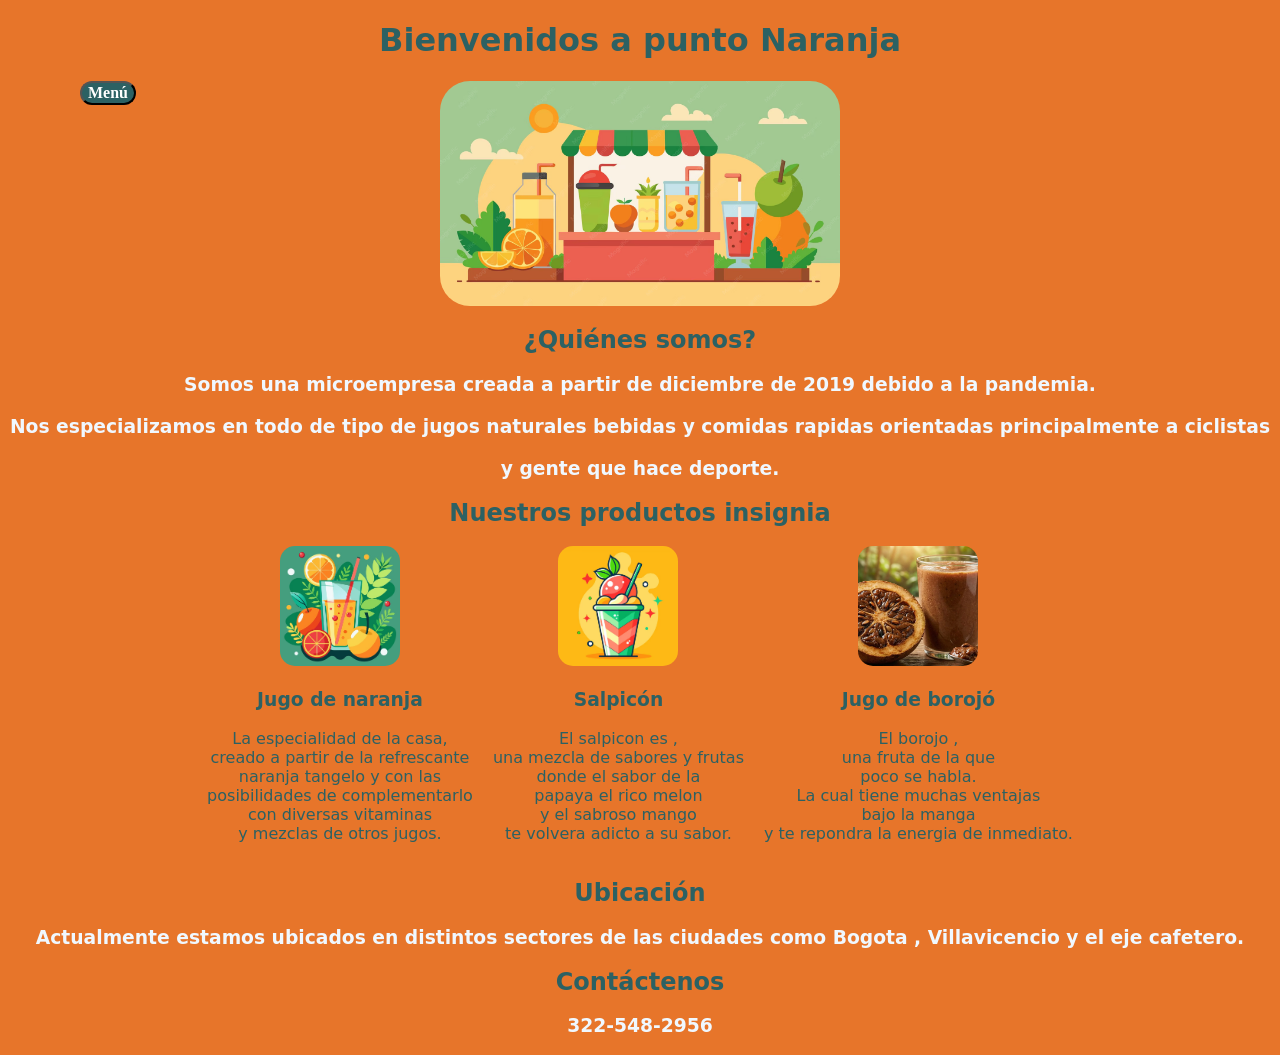
<file: index.html>
<!DOCTYPE html>
<html lang="en">
<head>
    <meta charset="UTF-8">
    <meta name="viewport" content="width=device-width, initial-scale=1.0">
    <title>Software de inventario Tienda Punto Naranja </title>
    <!-- llamamos a css -->
    <link rel="stylesheet" href="style.css">
    <!--llamamos a javacript-->
    <script src="script.js"></script>
    
</head>
<body>
    <h1 class="start">Bienvenidos a punto Naranja</h1>

    

  <!-- Contenedor principal -->
    <div class="principal">

    <nav>

    <button onclick="mostrarMenu()">Menú</button><br><br>

    <div id="opcionesMenu">

        <!-- Esto nos sirve para que nos redireccione a las otras paginas  -->

        <button onclick="window.location.href='inicio.html'">Inicio</button><br><br>
        <button onclick="window.location.href='login.html'">Login</button><br><br>
        <button onclick="window.location.href='inventario.html'">Inventario</button><br><br>
        <button onclick="window.location.href='ventas.html'">Ventas</button><br><br>
        <button onclick="window.location.href='finanzas.html'">Finanzas</button><br><br>

    </div>

</nav>
    

        <!-- Contenido -->
        <div class="contenido">

            <div id="inicio" class="seccion inicio">

                <img class="imagen-inicio" src="imagenes/juices.avif" alt="">

                <h2>¿Quiénes somos?</h2>

                <h3 class="speed">Somos una microempresa creada a partir de diciembre de 2019 debido a la pandemia.<br>

                <br>Nos especializamos en todo de tipo de jugos naturales bebidas y comidas rapidas orientadas

                principalmente a ciclistas<br><br> y gente que hace deporte.</h3>

                
                <h2>Nuestros productos insignia</h2>

                <div class="productos_principales">

    <div class="producto">
        <img src="imagenes/naranjuelo.jpg" alt="Jugo de naranja">
        <h3>Jugo de naranja</h3>
        <p>
        La especialidad de la casa,<br>
        creado a partir de la refrescante<br>
        naranja tangelo y con las<br>
        posibilidades de complementarlo<br>
        con diversas vitaminas<br>
        y mezclas de otros jugos.
       </p>
    </div>

    <div class="producto">
        <img src="imagenes/salpicon.avif" alt="Salpicón de frutas">
        <h3>Salpicón</h3>
        <p>
        El salpicon es ,<br>
        una mezcla de sabores y frutas<br>
        donde el sabor de la<br>
        papaya el rico melon <br>
        y el sabroso mango<br>
        te volvera adicto a su sabor.
       </p>
    </div>

    <div class="producto">
        <img src="imagenes/borojo.webp" alt="Jugo de borojó">
        <h3>Jugo de borojó</h3>
        <p>
        El borojo ,<br>
        una fruta de la que <br>
        poco se habla.<br>
        La cual tiene muchas ventajas<br>
        bajo la manga <br>
        y te repondra la energia de inmediato.
       </p>
    </div>

</div>
                <h2>Ubicación</h2>

                <h3 class="speed"> Actualmente estamos ubicados en distintos sectores de las ciudades como Bogota , Villavicencio y el 
                eje cafetero.</h3>

                <h2>Contáctenos</h2>

                <h3 class="speed">322-548-2956</h3>
            </div>

            <div id="login" class="seccion">
                <h2>Login</h2>
            </div>

            <div id="inventario" class="seccion">
                <h2>Inventario</h2>
            </div>

            <div id="ventas" class="seccion">
                <h2>Ventas</h2>
            </div>

            <div id="finanzas" class="seccion">
                <h2>Finanzas</h2>
            </div>

        </div>

    </div>

</html>
</file>
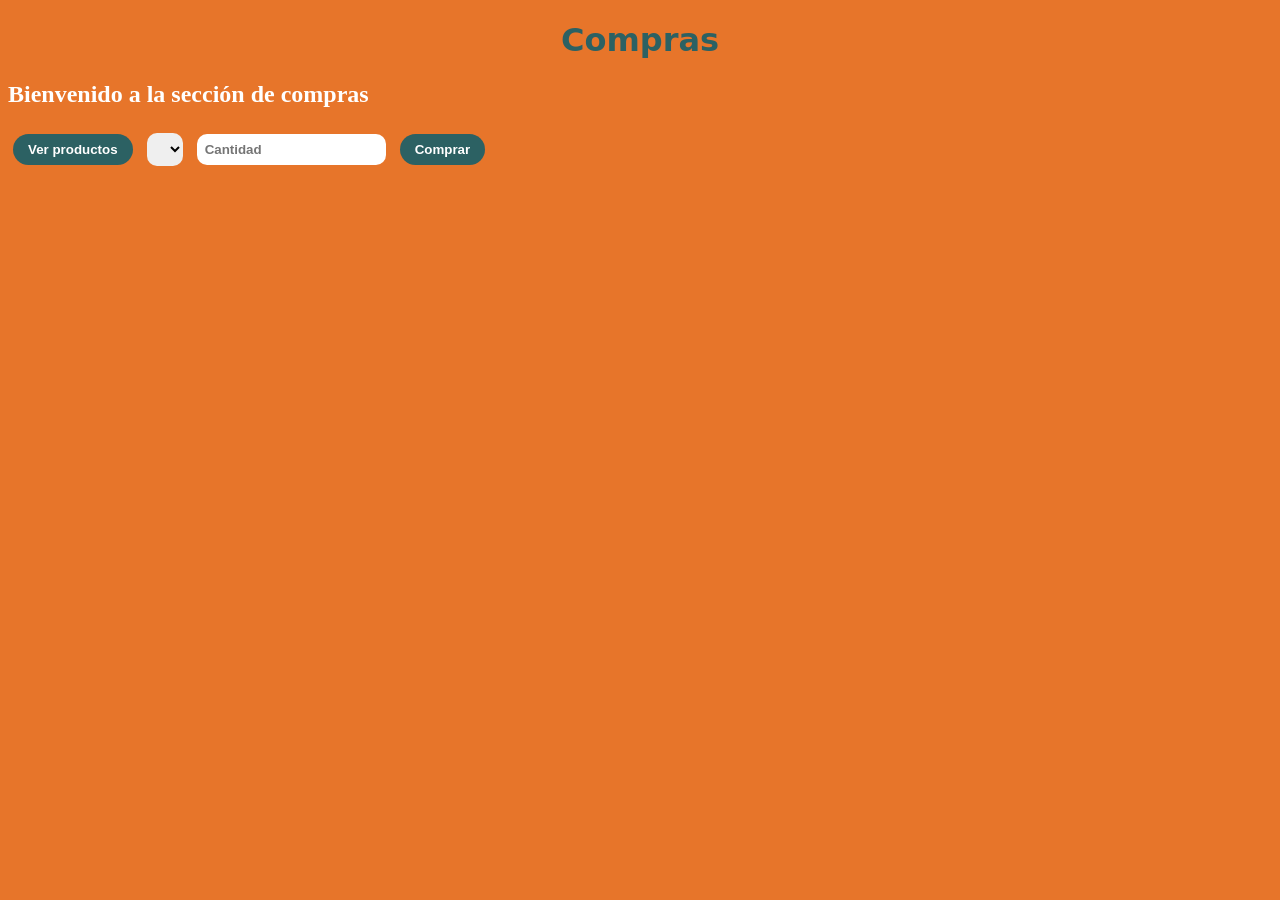
<file: compras.html>
<!DOCTYPE html>
<html lang="es">
<head>
    <meta charset="UTF-8">
    <title>Compras</title>
    <link rel="stylesheet" href="style.css">
</head>

<body>

    <h1 class="titulo">Compras</h1>

    <h2 class="resultado">Bienvenido a la sección de compras</h2>

    <button class="boton" onclick="window.location.href='inicio.html'">
        Ver productos
    </button>

    <select class="campo" id="productoCompra"></select>

    <input class="campo" type="number" id="cantidadCompra" placeholder="Cantidad">

    <button class="boton" onclick="calcularCompra()">
        Comprar
    </button>

    <h2 class="resultado" id="resultadoCompra"></h2>

    <script src="script.js"></script>

</body>
</html>
</file>
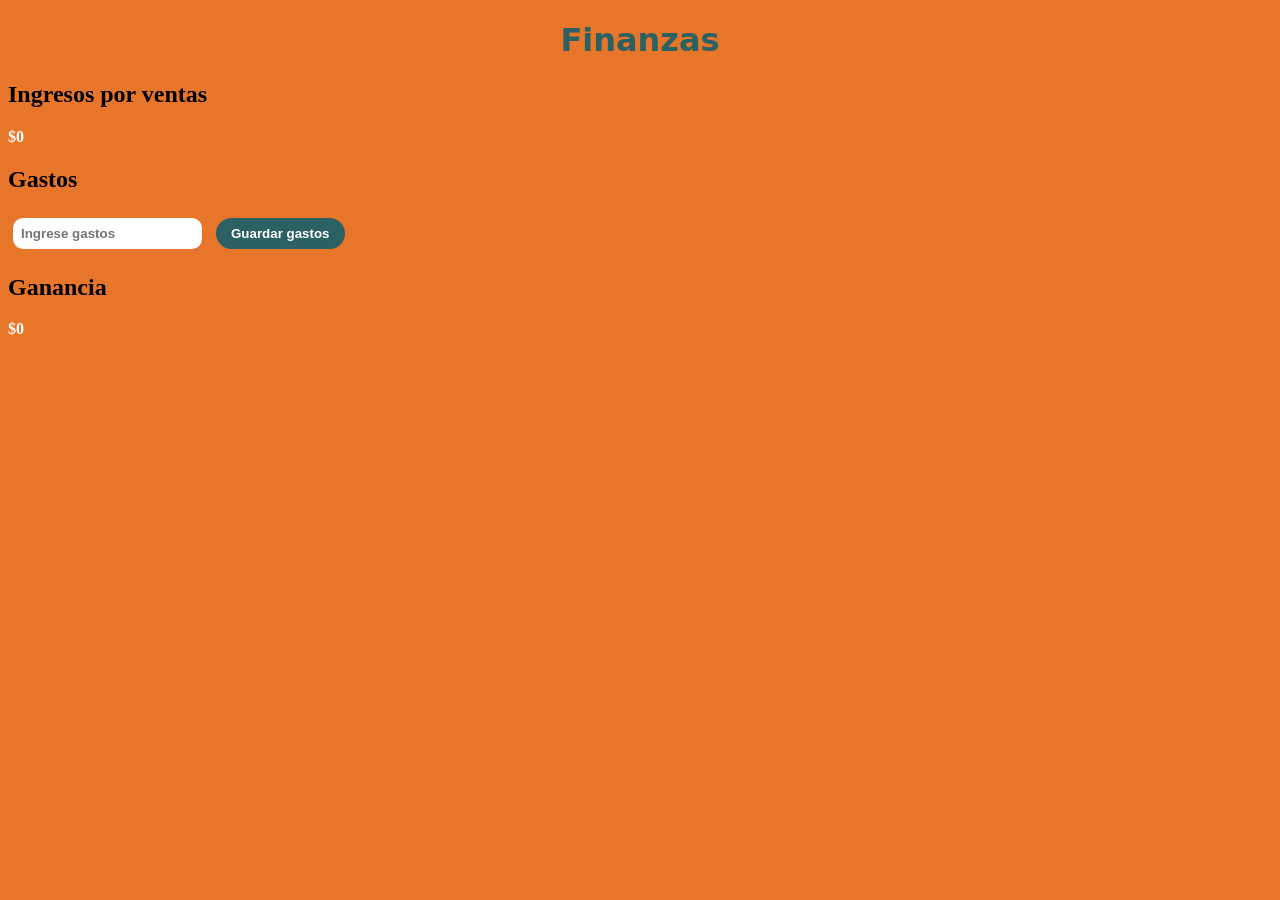
<file: finanzas.html>
<!DOCTYPE html>
<html lang="es">
<head>
    <meta charset="UTF-8">
    <meta name="viewport" content="width=device-width, initial-scale=1.0">

    <title>Finanzas</title>

    <link rel="stylesheet" href="style.css">
</head>

<body>

    <h1 class="titulo">Finanzas</h1>

    <h2>Ingresos por ventas</h2>

    <p class="resultado" id="ingresos"></p>

    <h2>Gastos</h2>

    <input 
        class="campo" 
        type="number" 
        id="gastos" 
        placeholder="Ingrese gastos"
    >

    <button class="boton" onclick="guardarGastos()">
        Guardar gastos
    </button>

    <h2>Ganancia</h2>

    <p class="resultado" id="ganancia"></p>

    <script src="script.js"></script>

</body>
</html>
</file>
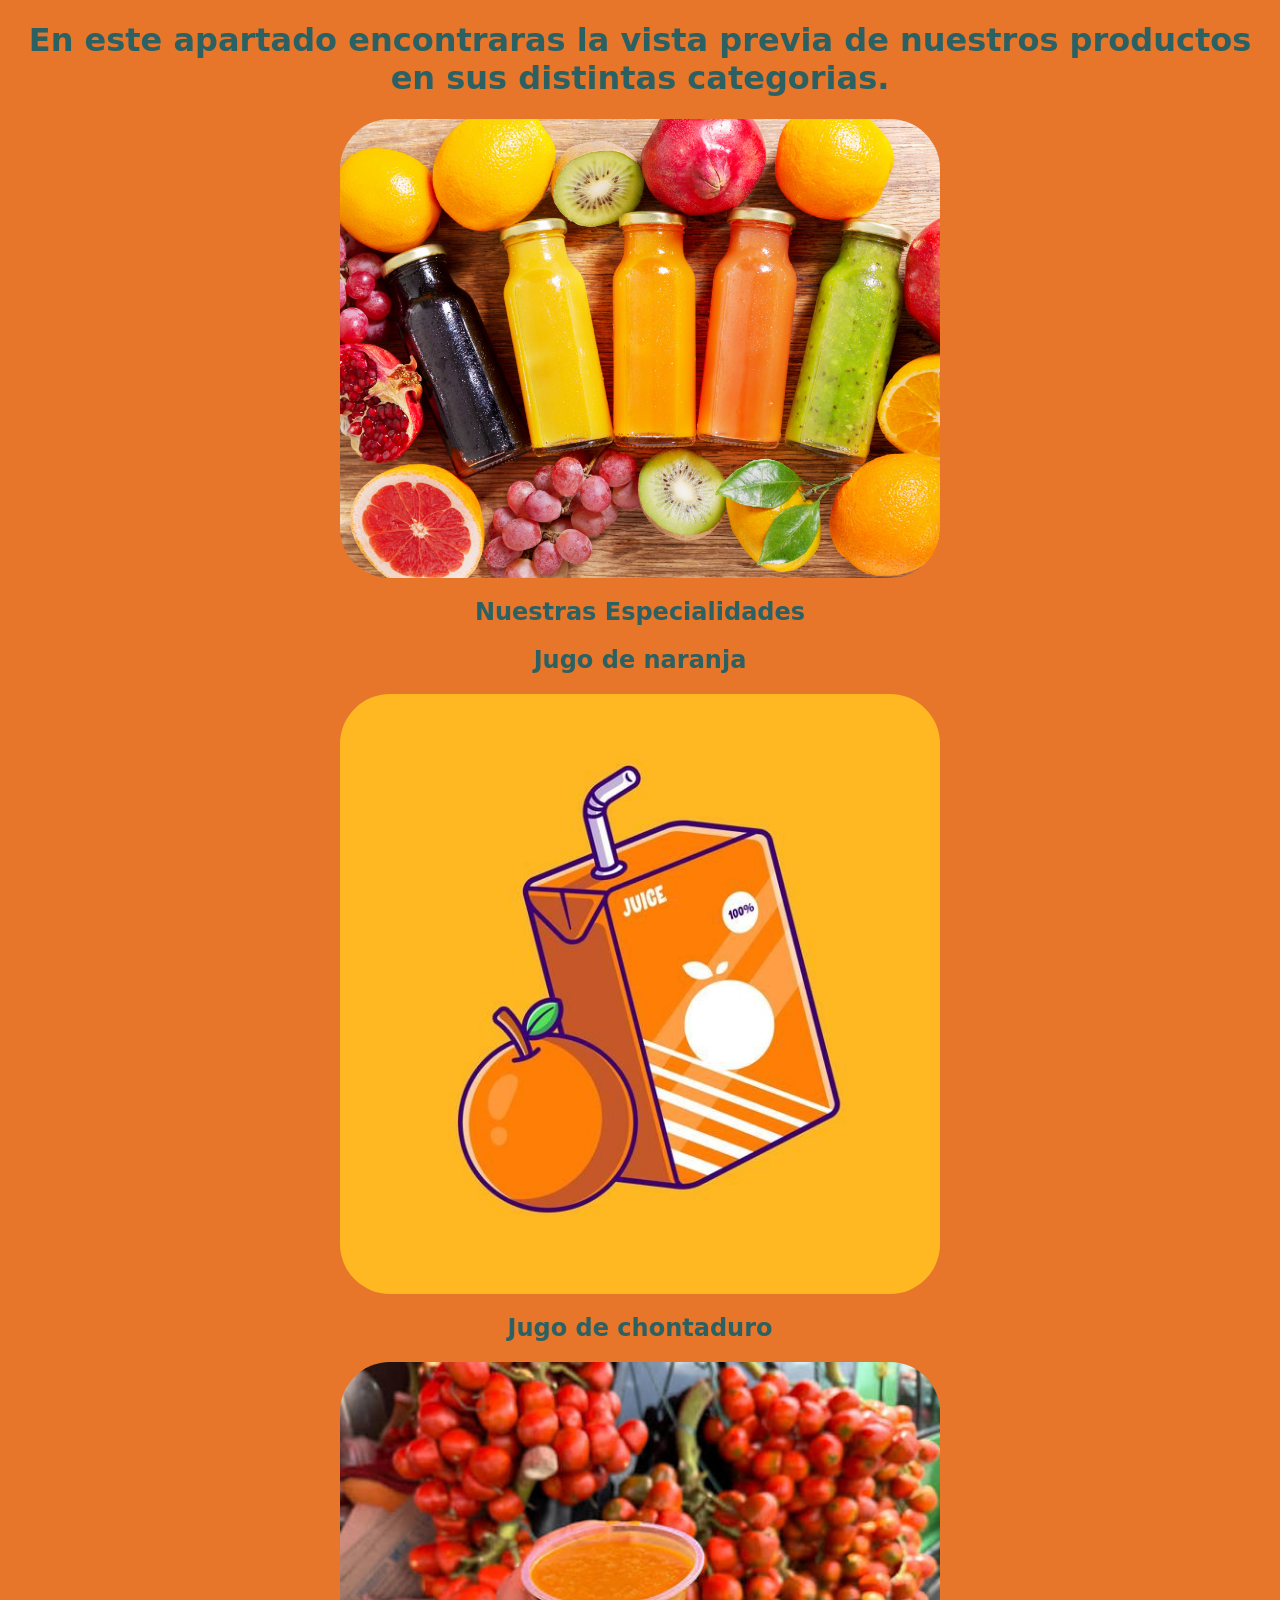
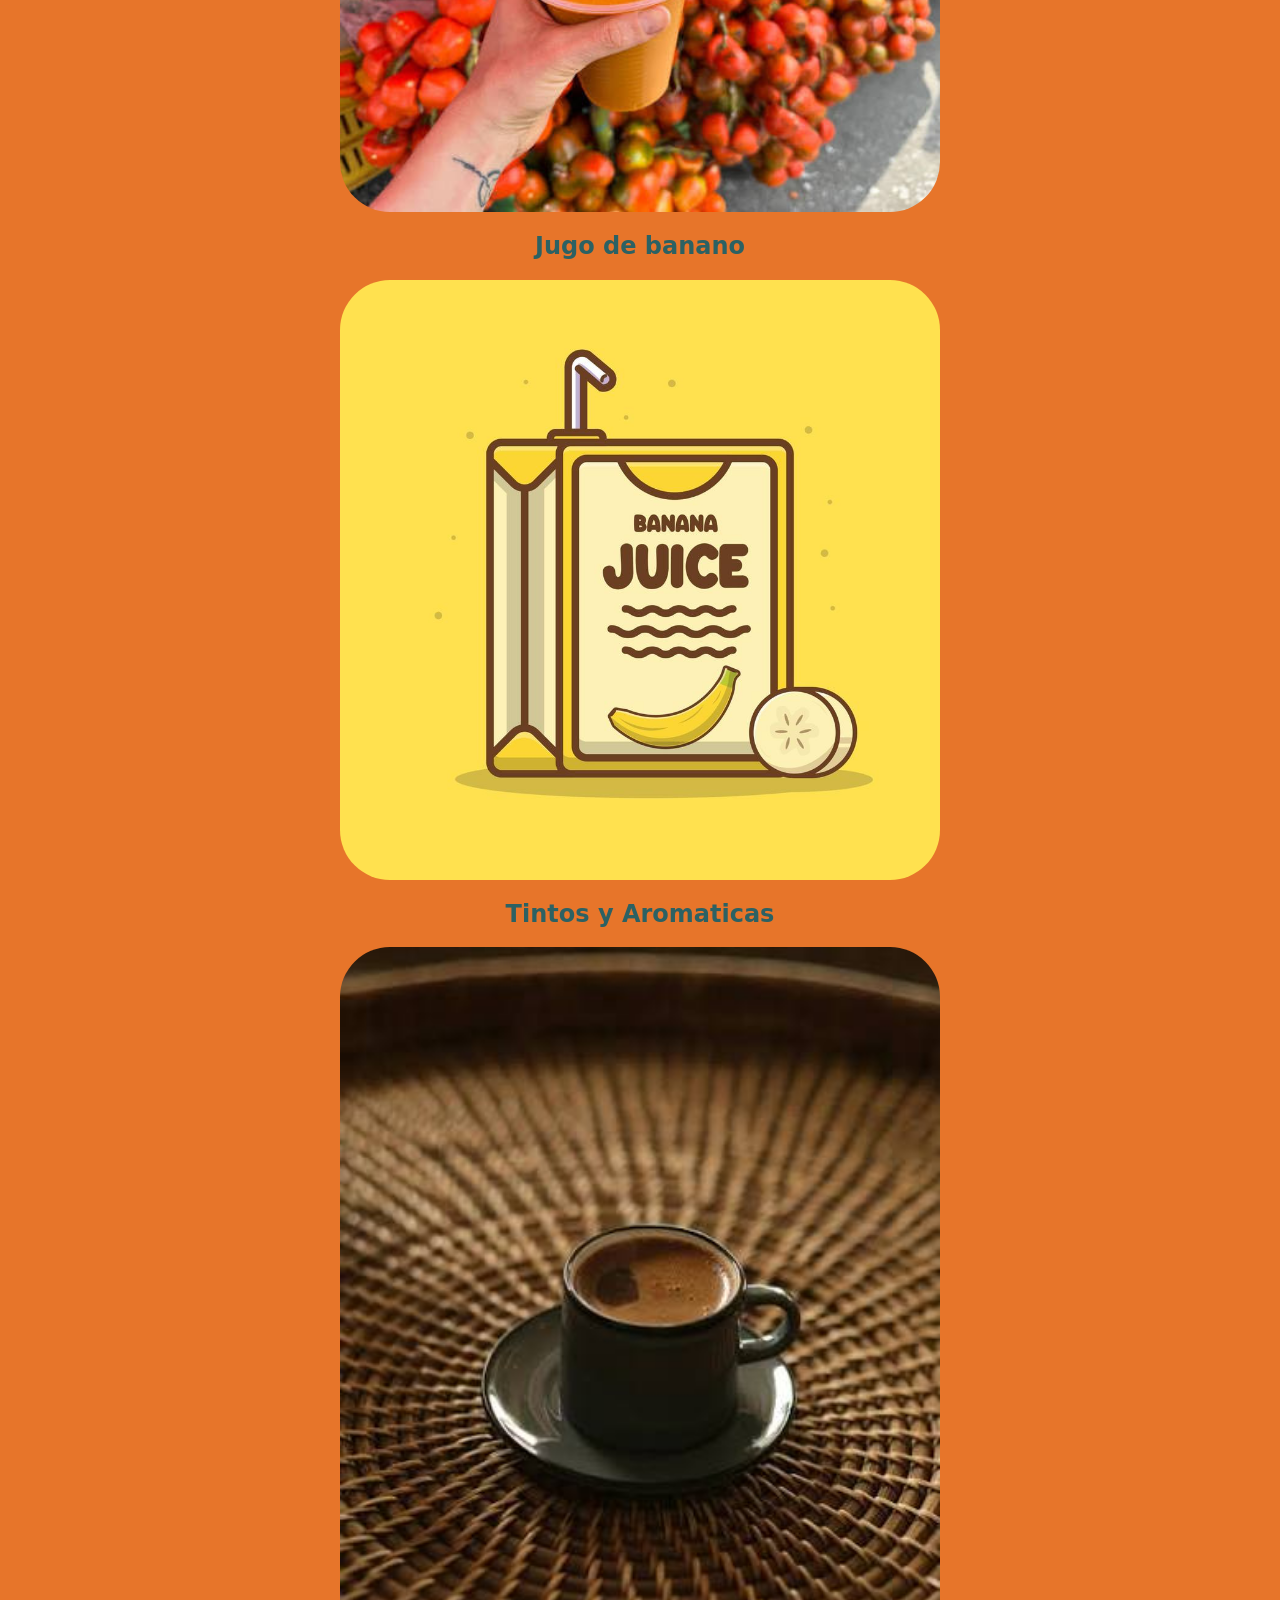
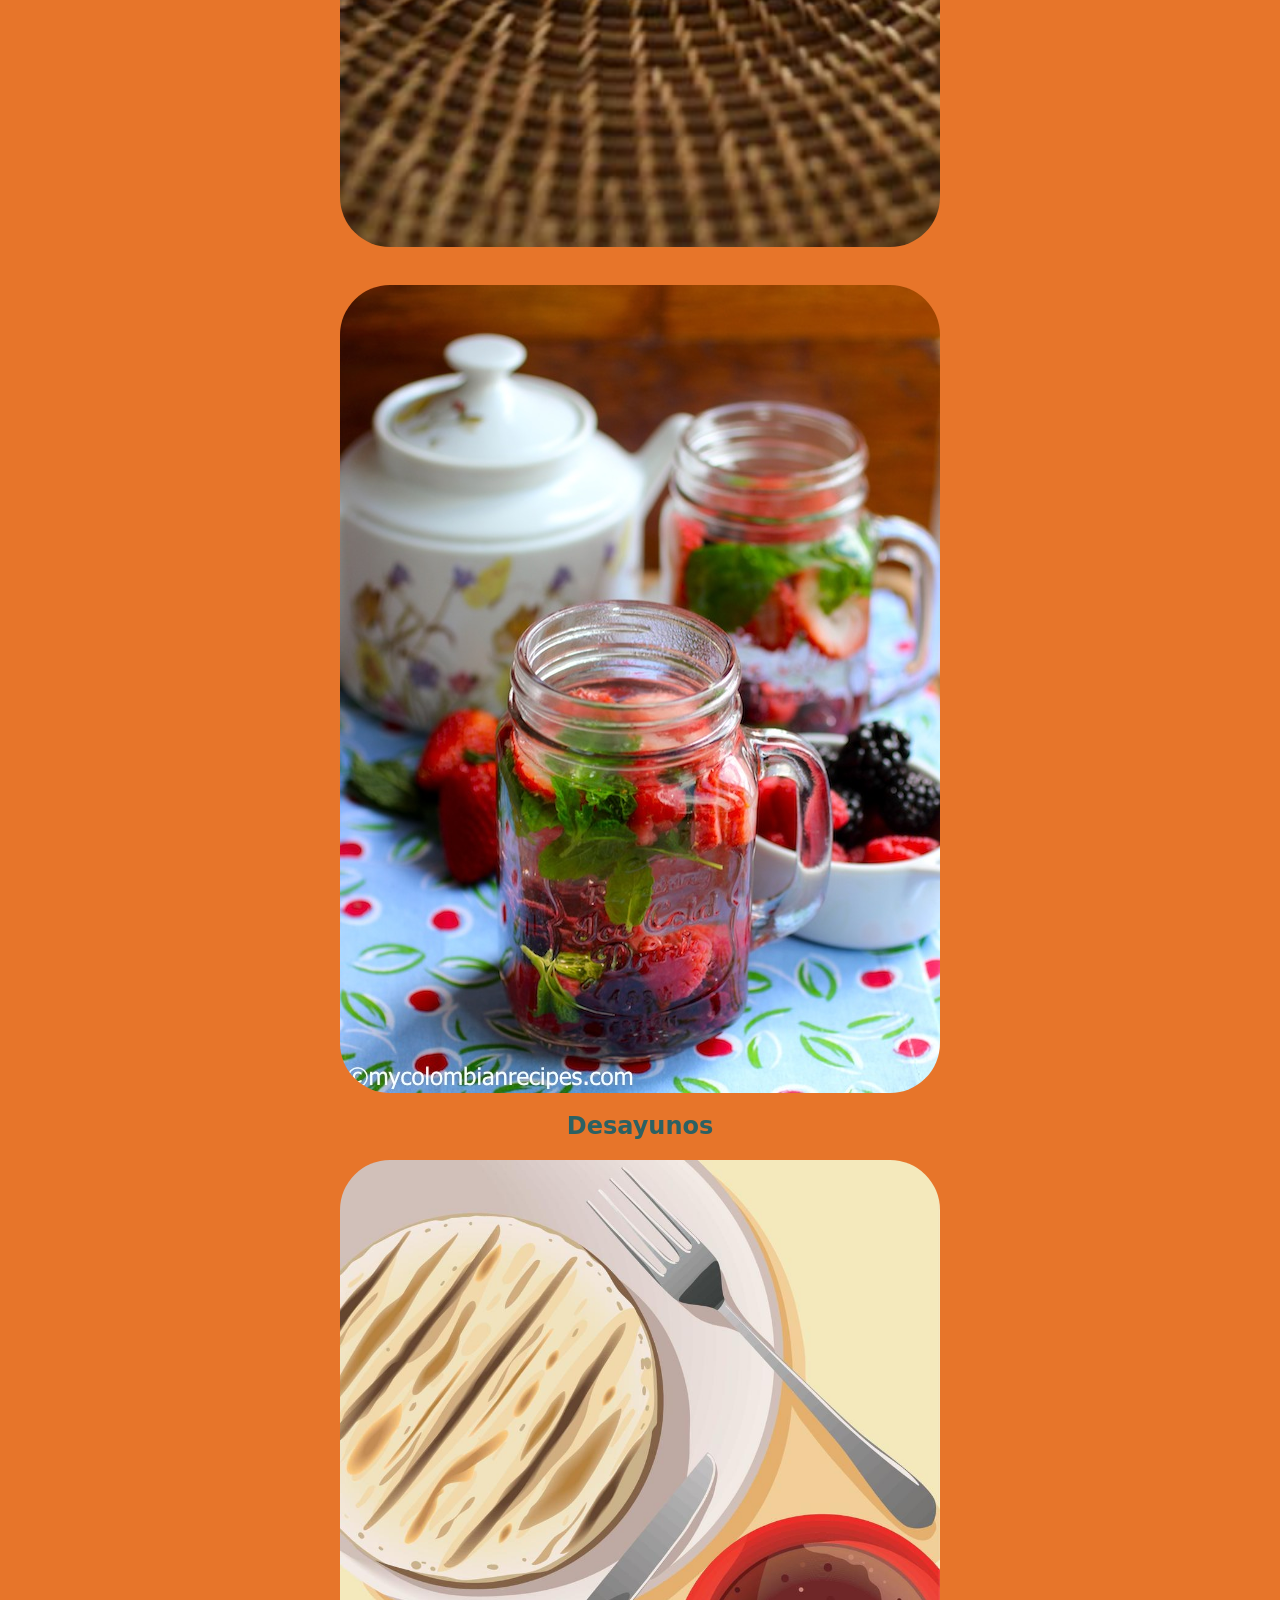
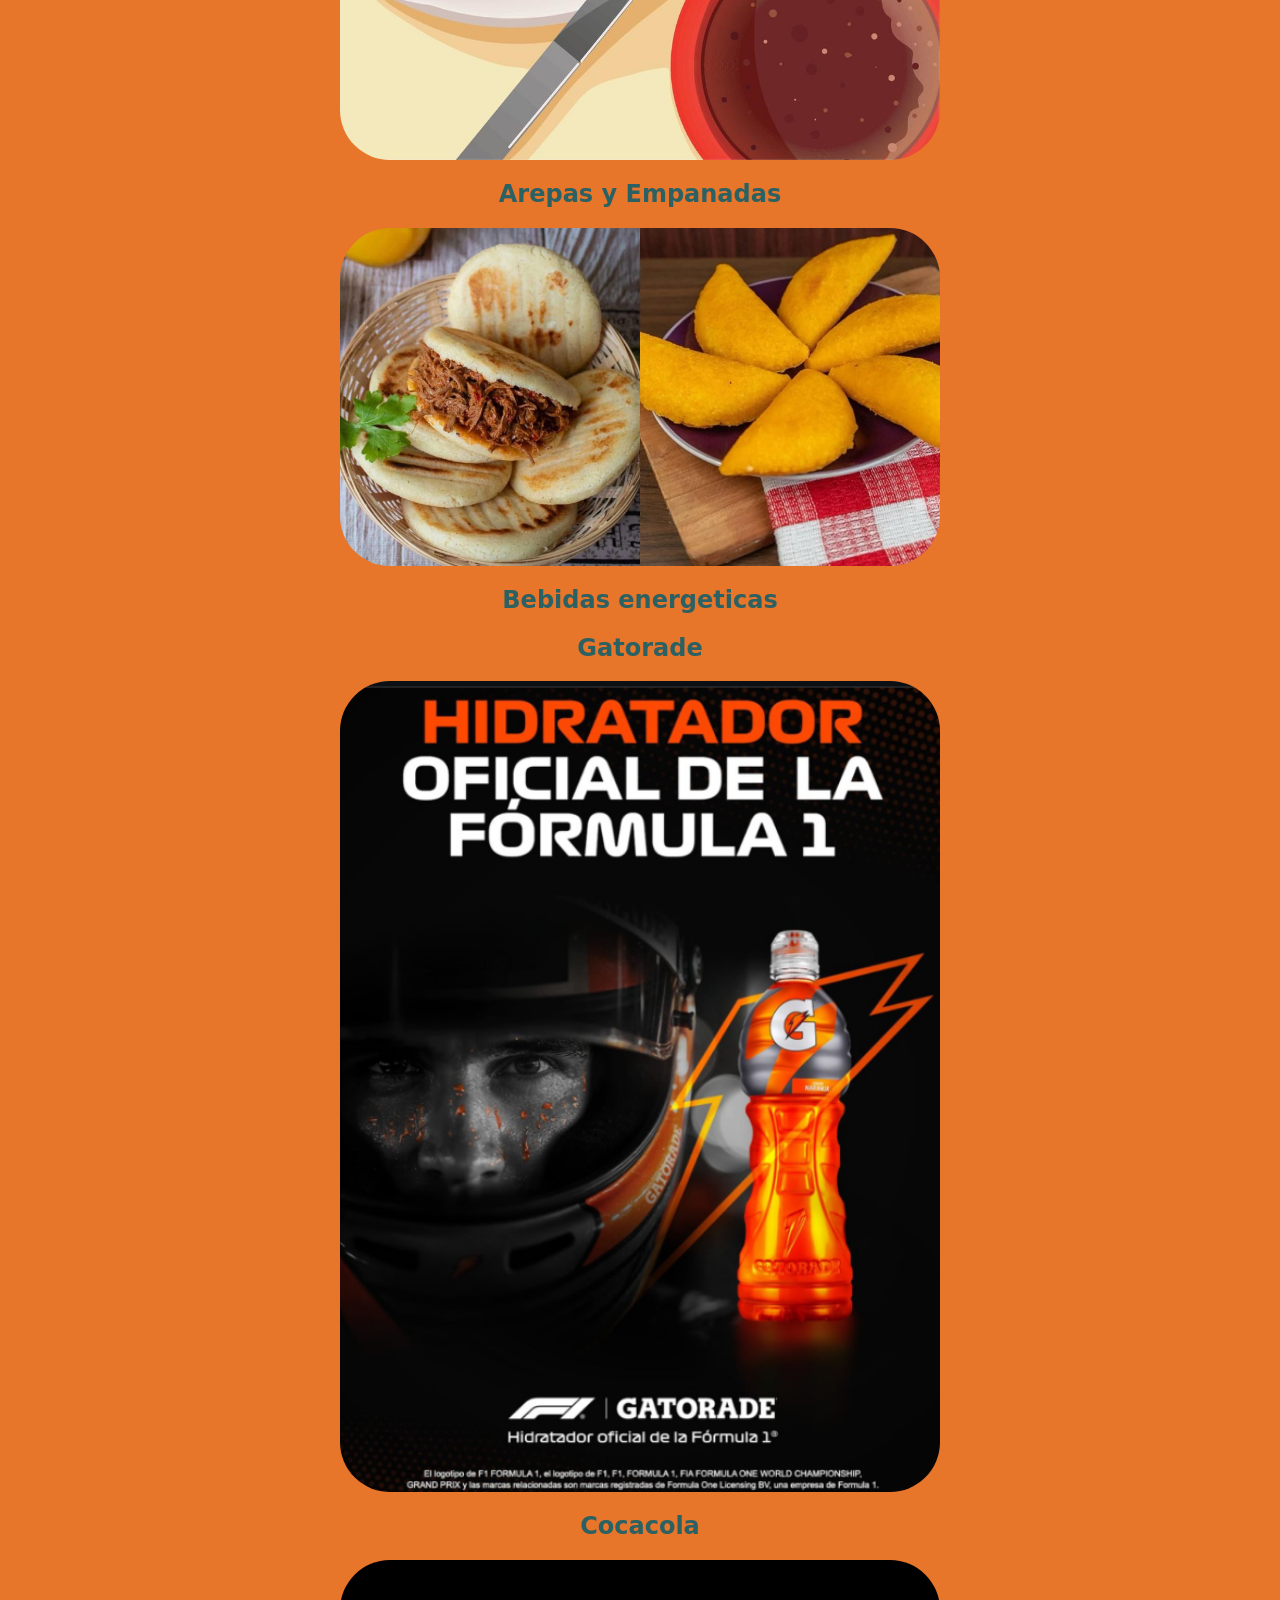
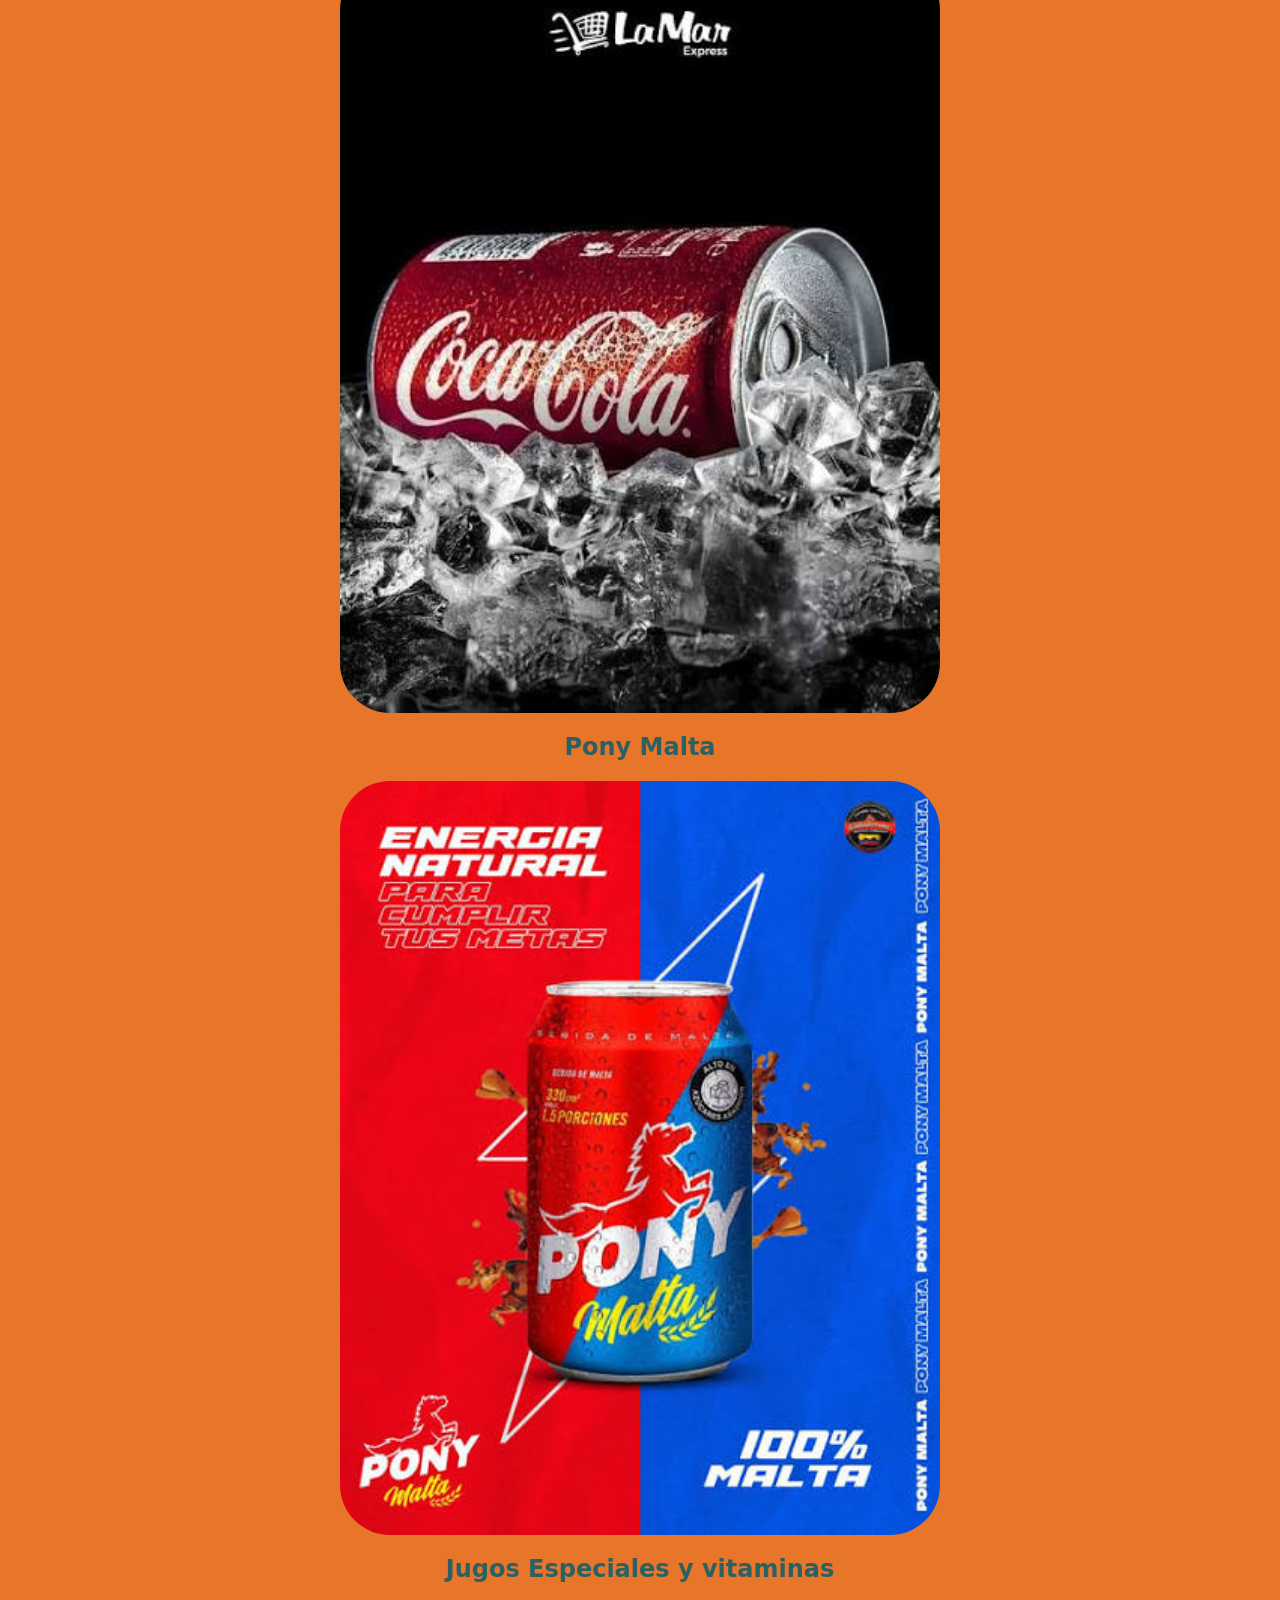
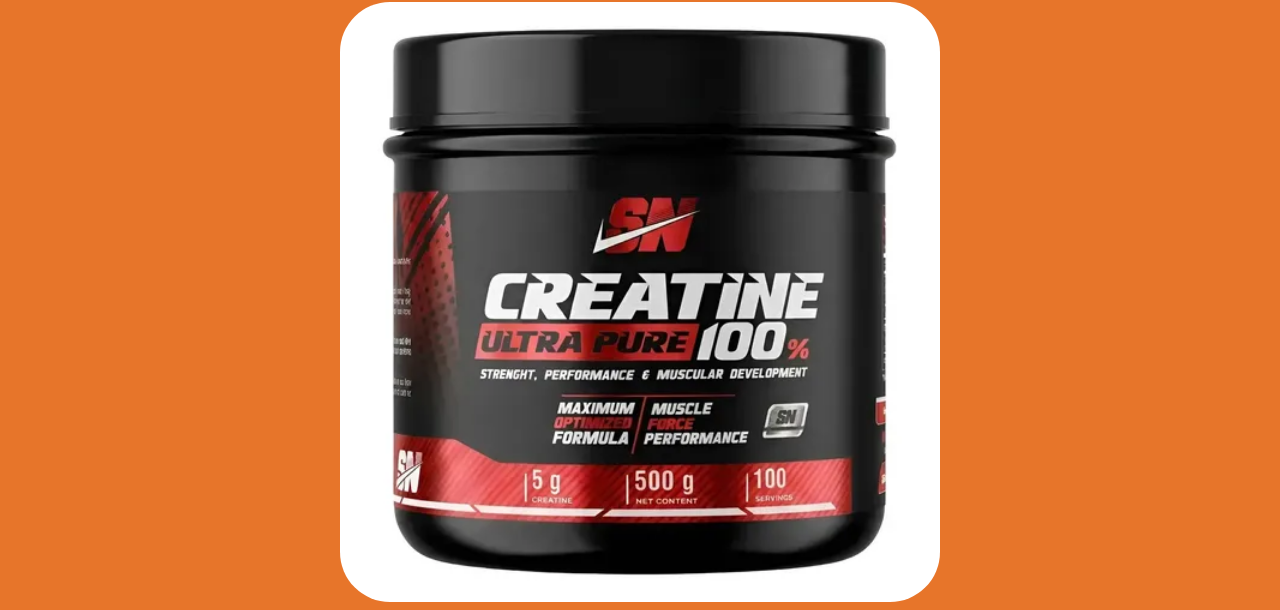
<file: inicio.html>
<!DOCTYPE html>
<html lang="en">
<head>
    <meta charset="UTF-8">
    <meta name="viewport" content="width=device-width, initial-scale=1.0">
    <title>Inicio y muestra de nuestros productos</title>
    <link rel="stylesheet" href="style.css">
    <script src="script.js"></script>
</head>
<body>
  

    <div class="jugosnaturales">

          <h1>En este apartado encontraras la vista previa de nuestros productos en sus distintas
              categorias.
          </h1>

         <img class="imagen" src="imagenes/naturales.jpg" alt="">

         <h2>Nuestras Especialidades</h2>

         <h2>Jugo de naranja</h2>

         <img class="imagen" src="imagenes/orange.jpg" alt="">

         <h2>Jugo de chontaduro</h2>

         <img class="imagen" src="imagenes/chontaduro.jpg" alt="">

         <h2>Jugo de banano</h2>

         <img class="imagen" src="imagenes/banano.jpg" alt="">

         <h2>Tintos y Aromaticas</h2>

         <img class="imagen" src="imagenes/tinto.jpg" alt=""><br><br>
         
         <img class="imagen" src="imagenes/aromatica.jpg" alt="">

         <h2>Desayunos</h2>

         <img class="imagen" src="imagenes/chocolate.jpg" alt="">

         <h2>Arepas y Empanadas</h2>

         <img class="imagen" src="imagenes/arepanada.webp" alt="">

         <h2>Bebidas energeticas</h2>

         <h2>Gatorade</h2>

         <img class="imagen" src="imagenes/gatorade.png" alt="">

         <h2>Cocacola</h2>

         <img class="imagen" src="imagenes/cocacola.jpg" alt="">

         <h2>Pony Malta</h2>

         <img class="imagen" src="imagenes/pony.jpg" alt="">

         <h2>Jugos Especiales y vitaminas</h2>

         <img class="imagen" src="imagenes/creatine.webp" alt="">


     </div>
</body>
</html>
</file>
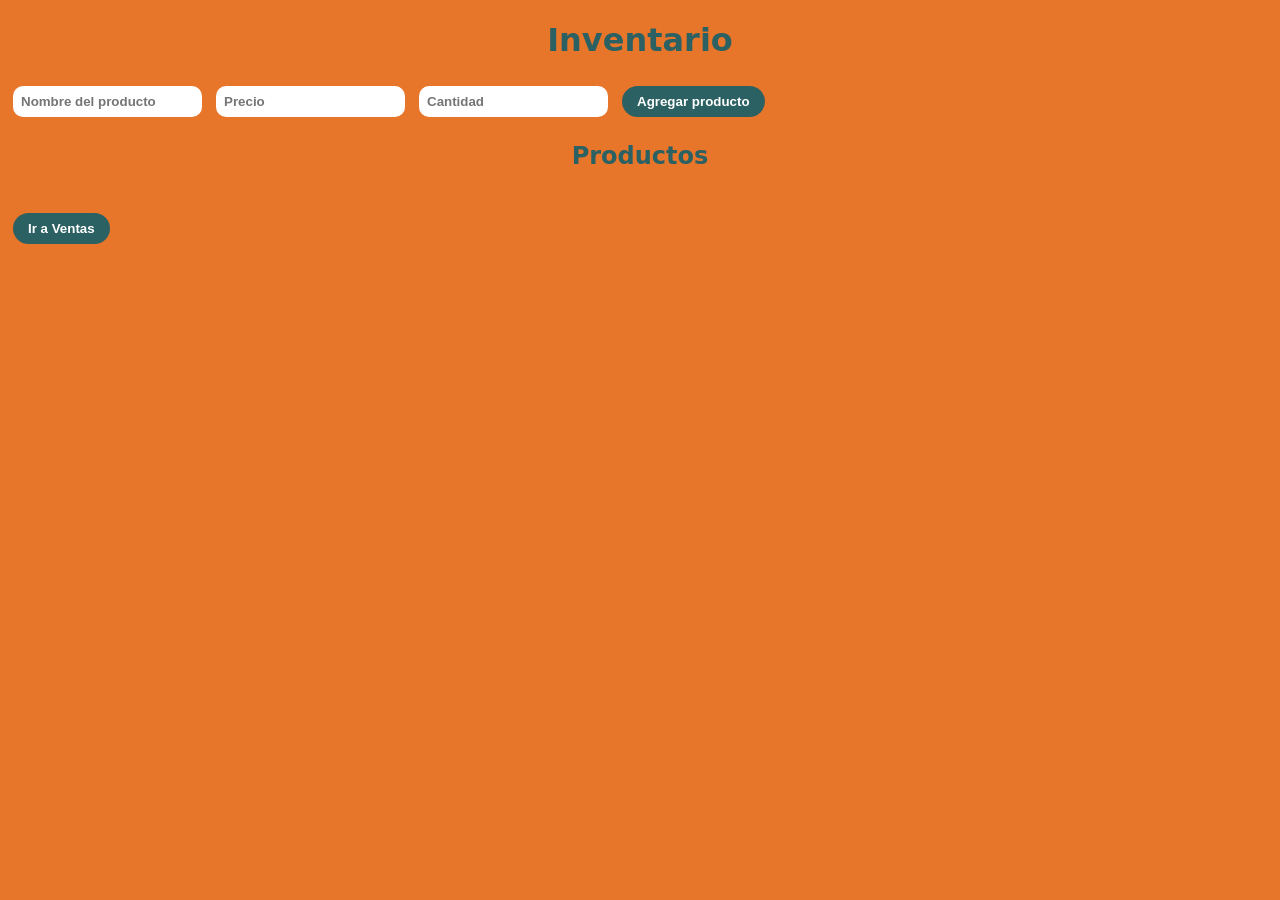
<file: inventario.html>
<!DOCTYPE html>
<html lang="es">
<head>
    <meta charset="UTF-8">
    <meta name="viewport" content="width=device-width, initial-scale=1.0">
    <title>Inventario</title>

    <link rel="stylesheet" href="style.css">
</head>

<body>

    <h1 class="titulo">Inventario</h1>

    <input class="campo" type="text" id="producto" placeholder="Nombre del producto">

    <input class="campo" type="number" id="precio" placeholder="Precio">

    <input class="campo" type="number" id="cantidad" placeholder="Cantidad">

    <button class="boton" onclick="agregarProducto()">
        Agregar producto
    </button>

    <h2 class="titulo">Productos</h2>

    <div id="listaInventario" class="resultado"></div>

    <br>

    <button class="boton" onclick="window.location.href='ventas.html'">
        Ir a Ventas
    </button>

    <button id="finanzas" class="boton" onclick="window.location.href='finanzas.html'">
        Ir a Finanzas
    </button>


    <script src="script.js"></script>

    <script>

        let rol = localStorage.getItem("rol");

        if (rol !== "administrador") {
            document.getElementById("finanzas").style.display = "none";
        }

    </script>

</body>
</html>
</file>
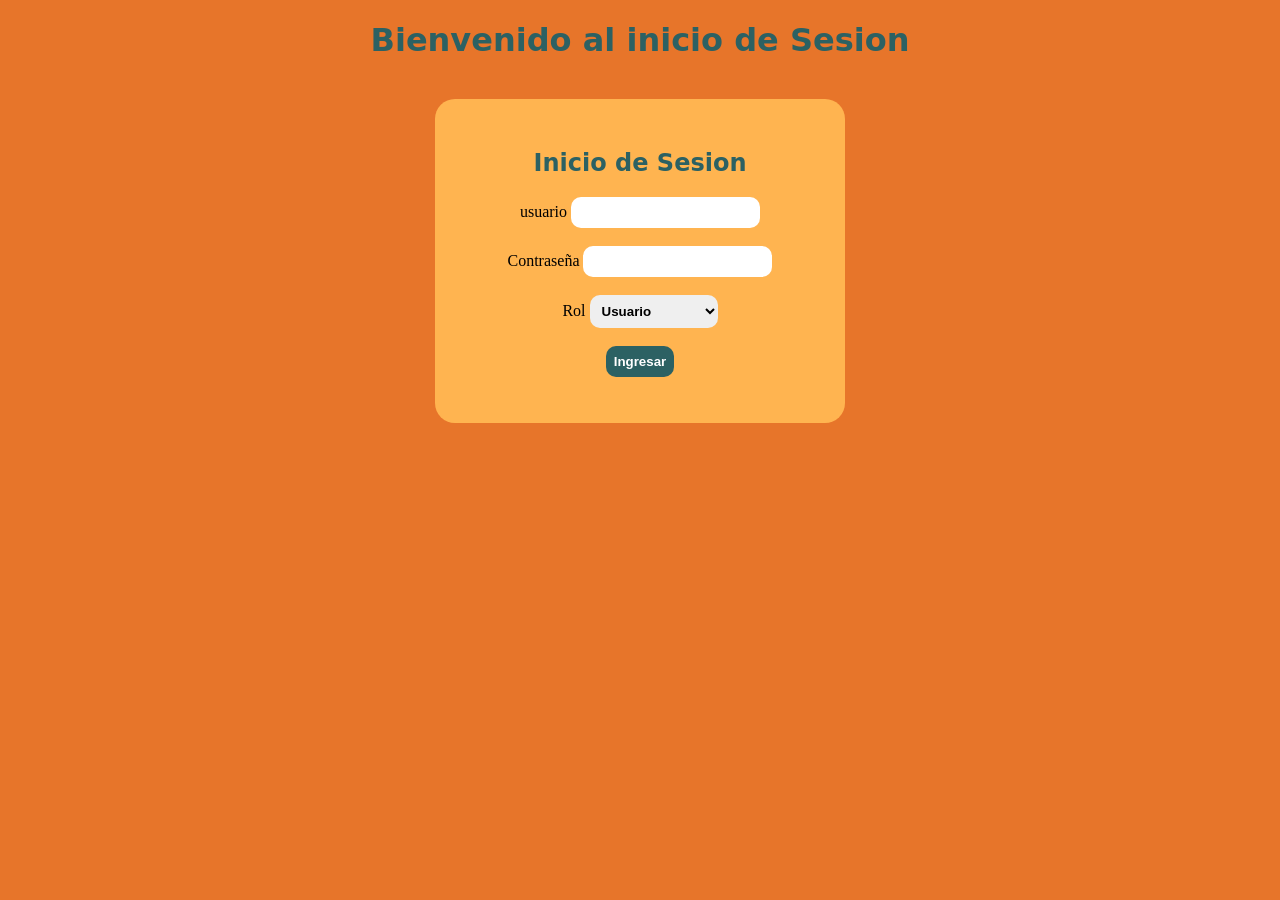
<file: login.html>
<!DOCTYPE html>
<html lang="en">
<head>
    <meta charset="UTF-8">
    <meta name="viewport" content="width=device-width, initial-scale=1.0">
    <title>Login</title>
    <link rel="stylesheet" href="style.css">
    <script src="script.js"></script>
</head>
<body>
    <h1 class="roosevelt">Bienvenido al inicio de Sesion</h1>

    <div class="login">

    <h2 class="roosevelt">Inicio de Sesion</h2>

    <label>usuario </label>

    <input class="design" type="text" id="usuario">

    <br><br>

    <label>Contraseña</label>

    <input class="design" type="password" id="contrasena">

    <br><br>

    <label>Rol</label>

        <select class="design" id="rol">
            <option value="usuario">Usuario</option>
            <option value="empleado">Empleado</option>
            <option value="administrador">Administrador</option>
        </select>

        <br><br>

    <button class="design" onclick="iniciarSesion()">Ingresar</button>

        <p id="mensaje"></p>

    </div>
</body>
</html>
</file>
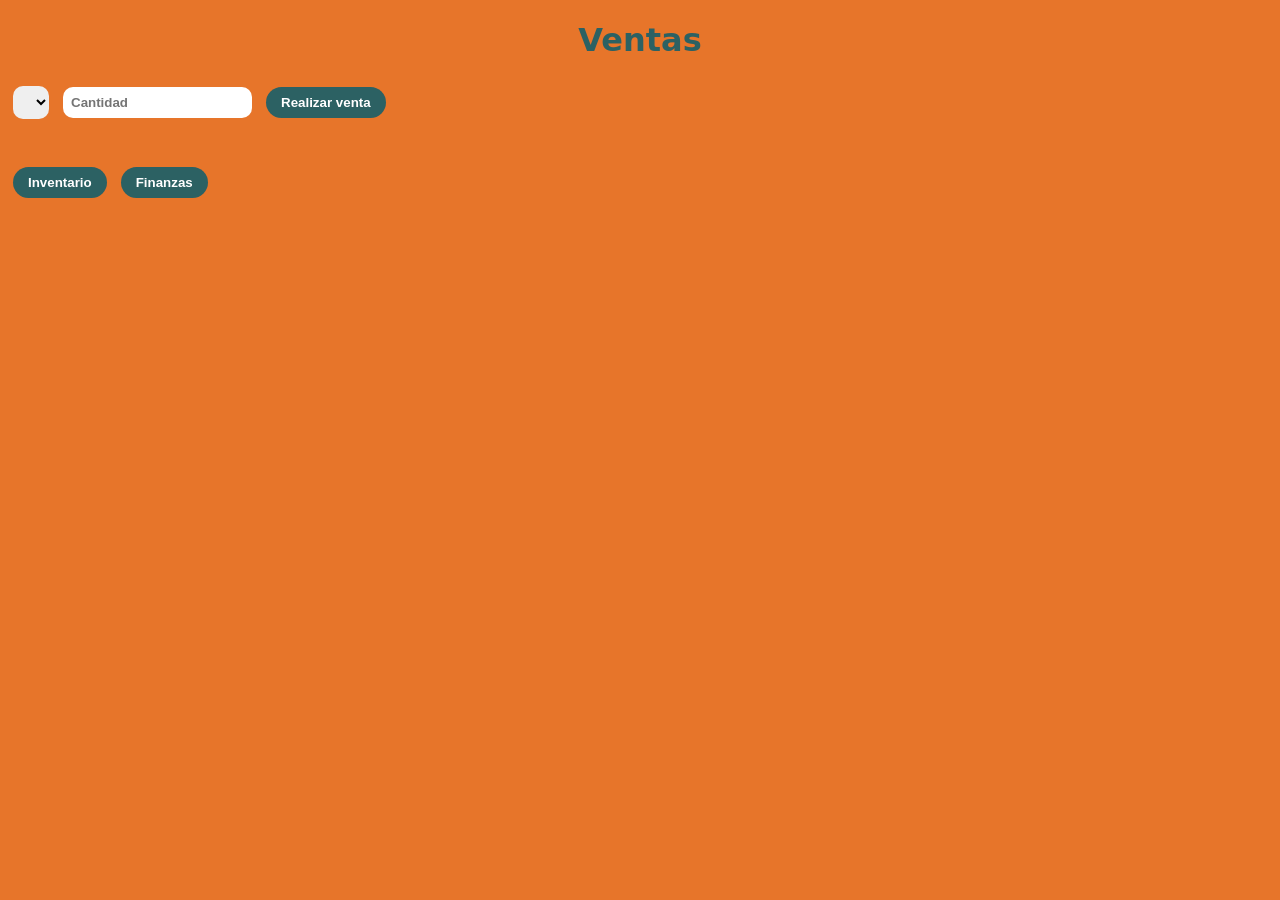
<file: ventas.html>
<!DOCTYPE html>
<html lang="es">
<head>
    <meta charset="UTF-8">
    <meta name="viewport" content="width=device-width, initial-scale=1.0">

    <title>Ventas</title>

    <link rel="stylesheet" href="style.css">
</head>

<body>

    <h1 class="titulo">Ventas</h1>

    <select class="campo" id="productoVenta"></select>

    <input 
        class="campo" 
        type="number" 
        id="cantidadVenta" 
        placeholder="Cantidad"
    >

    <button class="boton" onclick="realizarVenta()">
        Realizar venta
    </button>

    <h2 class="resultado" id="resultadoVenta"></h2>

    <br>

    <button class="boton" onclick="window.location.href='inventario.html'">
        Inventario
    </button>

    <button class="boton" onclick="window.location.href='finanzas.html'">
        Finanzas
    </button>

    <script src="script.js"></script>

</body>
</html>
</file>
<file: style.css>
body{
    
background-color: rgb(231, 117, 42);
}

.start{

     text-align: center;

    font-family: system-ui, -apple-system, BlinkMacSystemFont, 'Segoe UI', Roboto, Oxygen, Ubuntu, Cantarell, 'Open Sans', 'Helvetica Neue', sans-serif;

    color: rgb(44, 97, 99);


}

.second{

    text-align: center;

    font-family: system-ui, -apple-system, BlinkMacSystemFont, 'Segoe UI', Roboto, Oxygen, Ubuntu, Cantarell, 'Open Sans', 'Helvetica Neue', sans-serif;

    color: rgb(44, 97, 99);
}

.seccion {

    text-align: center;

    font-family: system-ui, -apple-system, BlinkMacSystemFont, 'Segoe UI', Roboto, Oxygen, Ubuntu, Cantarell, 'Open Sans', 'Helvetica Neue', sans-serif;

    color: rgb(44, 97, 99);

}


.seccion {
    display: none;
}

.seccion.inicio {
    display: block;
    color: rgb(44, 97, 99);

}

#opcionesMenu {
    opacity: 0;
    visibility: hidden;
}

nav:hover #opcionesMenu {
    opacity: 1;
    visibility: visible;
}

#opcionesMenu button {
    opacity: 0;
    transform: translateY(-10px);
}

nav:hover #opcionesMenu button {
    animation: aparecer 0.5s forwards;
}

nav:hover #opcionesMenu button:nth-child(1) {
    animation-delay: 0.1s;
}

nav:hover #opcionesMenu button:nth-child(2) {
    animation-delay: 0.2s;
}

nav:hover #opcionesMenu button:nth-child(3) {
    animation-delay: 0.3s;
}

nav:hover #opcionesMenu button:nth-child(4) {
    animation-delay: 0.4s;
}

nav:hover #opcionesMenu button:nth-child(5) {
    animation-delay: 0.5s;
}

@keyframes aparecer {
    from {
        opacity: 0;
        transform: translateY(-10px);
    }

    to {
        opacity: 1;
        transform: translateY(0);
    }
}

#opcionesMenu button{

    color: rgb(255, 255, 255);

    font-weight: bold;

    border-radius: 50px;

    font-family: cursive;

    background-color: rgb(44, 97, 99);

    display: block;

    margin: 0 auto;

  
}

nav > button {
    color: rgb(255, 255, 255);

    background-color: rgb(44, 97, 99);

    border-radius: 50px;

    font-family: cursive;

    font-weight: bold;

    display: block;

    margin: 22px;

    font-size: medium;

    display: block;

    margin: 0 auto;

}

#opcionesMenu button:hover {
    background-color: rgb(132, 180, 29);
}

.imagen-inicio{
    width: 400px;

    display: block;

    margin: 0 auto;

    border-radius: 30px;


}



nav {
    width: 414px;

}

.principal {
    position: relative;
}

nav {
    position: absolute;
    left: 0;
    top: 0;
    width: 200px;
}

.contenido {
    width: 100%;

}

.imagen-inicio {
    width: 400px;
    display: block;
    margin: 0 auto;
    border-radius: 30px;
}

.speed{

    color: aliceblue;
}

/* Contenedor de los productos */
.productos_principales {
    display: flex;
    justify-content: center;
    gap: 20px;
}

/* Imágenes de los productos */
.productos_principales img {
    width: 120px;
    height: 120px;
    object-fit: cover;
    border-radius: 15px;
}

.imagen{

    width: 600px;

    display: block;

    margin: 0 auto;

    border-radius: 50px;

}

.jugosnaturales{

    text-align: center;

    font-family: system-ui, -apple-system, BlinkMacSystemFont, 'Segoe UI'
    , Roboto, Oxygen, Ubuntu, Cantarell, 'Open Sans', 'Helvetica Neue', sans-serif;

    color: rgb(44, 97, 99);
}

.titulo {
    text-align: center;
    color: rgb(44, 97, 99);
}

.campo {
    padding: 8px;
    margin: 5px;
    border-radius: 10px;
    border: none;
}

.boton {
    color: white;
    background-color: rgb(44, 97, 99);
    border-radius: 50px;
    padding: 8px 15px;
    font-weight: bold;
    border: none;
    cursor: pointer;
}

.boton:hover {
    background-color: rgb(132, 180, 29);
}

.resultado {
    color: white;
    font-weight: bold;
}

/* Título del login */
.roosevelt {
    text-align: center;
    color: rgb(44, 97, 99);
    font-family: system-ui, sans-serif;
}

/* Caja del login */
.login {
    width: 350px;
    margin: 40px auto;
    padding: 30px;
    text-align: center;
    background-color: rgb(255, 180, 80);
    border-radius: 20px;
}

/* Campos y botones */
.design {
    padding: 8px;
    border-radius: 10px;
    border: none;
    font-weight: bold;
}

/* Botón */
button.design {
    color: white;
    background-color: rgb(44, 97, 99);
    cursor: pointer;
}

/* Cuando pasas el mouse por encima */
button.design:hover {
    background-color: rgb(132, 180, 29);
}

/* Mensaje del login */
#mensaje {
    color: white;
    font-weight: bold;
}

/* Títulos */
.titulo {
    text-align: center;
    color: rgb(44, 97, 99);
    font-family: system-ui, sans-serif;
}

/* Campos de texto, números y select */
.campo {
    padding: 8px;
    margin: 5px;
    border-radius: 10px;
    border: none;
    font-weight: bold;
}

/* Botones */
.boton {
    padding: 8px 15px;
    margin: 5px;
    color: white;
    background-color: rgb(44, 97, 99);
    border: none;
    border-radius: 50px;
    font-weight: bold;
    cursor: pointer;
}

/* Efecto al pasar el mouse */
.boton:hover {
    background-color: rgb(132, 180, 29);
}

/* Resultados */
.resultado {
    color: white;
    font-weight: bold;
}
</file>
